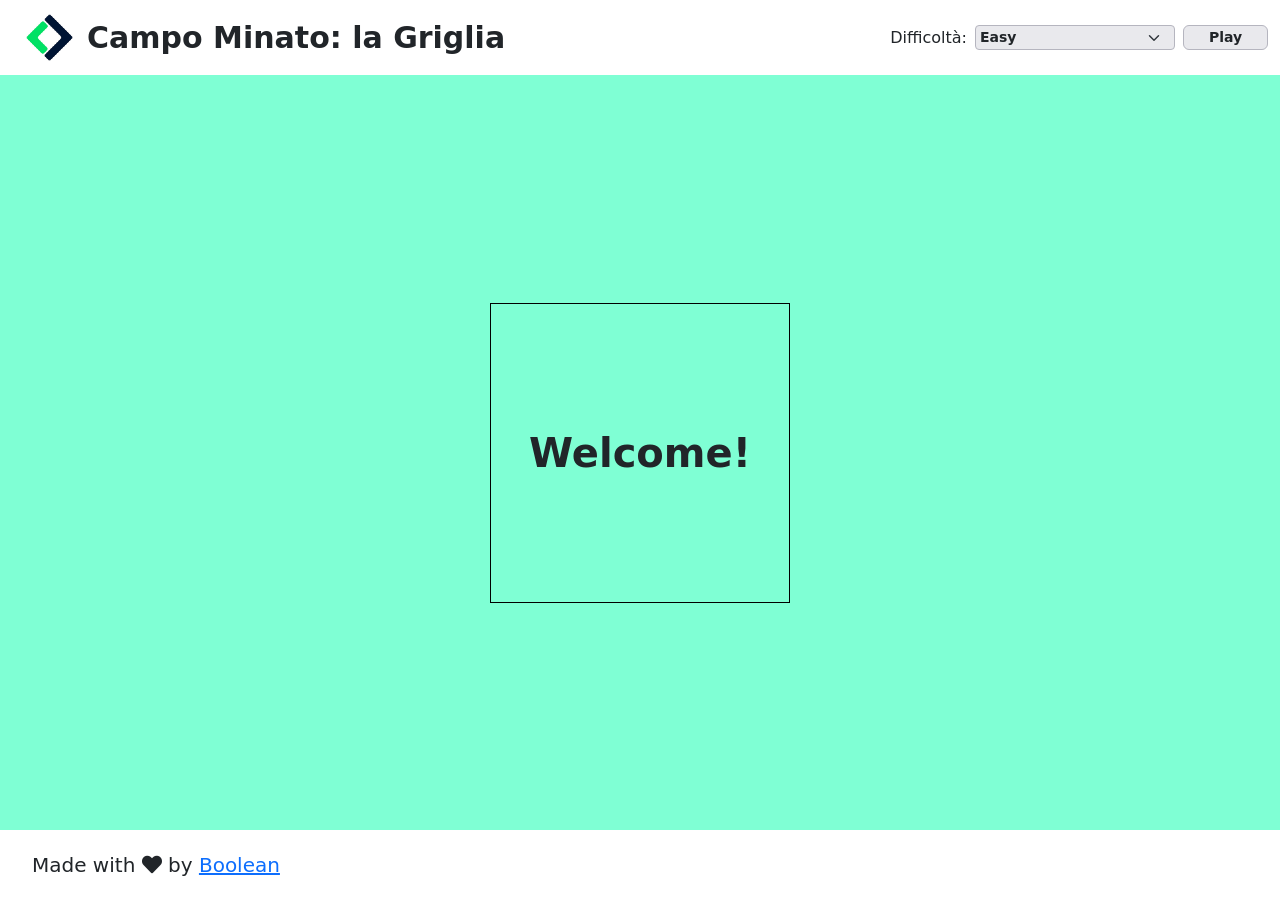
<file: index.html>
<!DOCTYPE html>
<html lang="en">
<head>
    <meta charset="UTF-8">
    <meta http-equiv="X-UA-Compatible" content="IE=edge">
    <meta name="viewport" content="width=device-width, initial-scale=1.0">
    <title>Campo Minato</title>

    <link rel="stylesheet" href="https://cdnjs.cloudflare.com/ajax/libs/font-awesome/5.15.4/css/all.min.css" integrity="sha512-1ycn6IcaQQ40/MKBW2W4Rhis/DbILU74C1vSrLJxCq57o941Ym01SwNsOMqvEBFlcgUa6xLiPY/NS5R+E6ztJQ==" crossorigin="anonymous" referrerpolicy="no-referrer" />

    <link href="https://cdn.jsdelivr.net/npm/bootstrap@5.0.2/dist/css/bootstrap.min.css" rel="stylesheet" integrity="sha384-EVSTQN3/azprG1Anm3QDgpJLIm9Nao0Yz1ztcQTwFspd3yD65VohhpuuCOmLASjC" crossorigin="anonymous">
    <link rel="stylesheet" href="css/frameworksizespace.css">
    <link rel="stylesheet" href="css/style.css">
</head>
<body>
    
    <!-- HEADER -->
    <header class="w-100">
        
    </header>

    <!-- MAIN -->
    <main class="d-flex justify-content-center align-items-center">
        
    </main>

    <!-- FOOTER -->
    <footer class="w-100 h_70p d-flex align-items-center">
        
    </footer>

    <script type="text/javascript" src="js/script.js"></script>
</body>
</html>
</file>
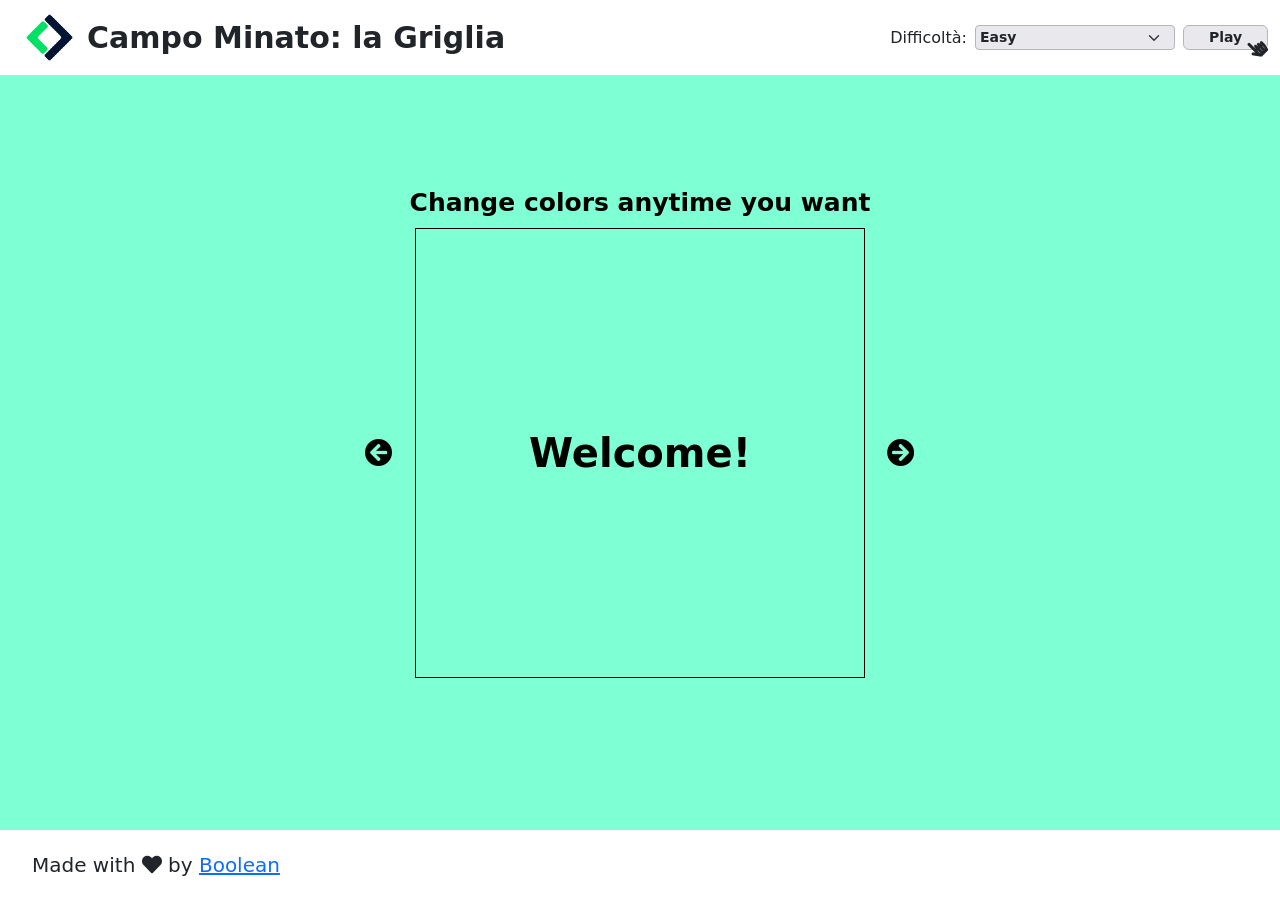
<file: Bonus - eventi click e scelta stile/index.html>
<!DOCTYPE html>
<html lang="en">
<head>
    <meta charset="UTF-8">
    <meta http-equiv="X-UA-Compatible" content="IE=edge">
    <meta name="viewport" content="width=device-width, initial-scale=1.0">
    <title>Campo Minato</title>

    <link rel="stylesheet" href="https://cdnjs.cloudflare.com/ajax/libs/font-awesome/5.15.4/css/all.min.css" integrity="sha512-1ycn6IcaQQ40/MKBW2W4Rhis/DbILU74C1vSrLJxCq57o941Ym01SwNsOMqvEBFlcgUa6xLiPY/NS5R+E6ztJQ==" crossorigin="anonymous" referrerpolicy="no-referrer" />

    <link href="https://cdn.jsdelivr.net/npm/bootstrap@5.0.2/dist/css/bootstrap.min.css" rel="stylesheet" integrity="sha384-EVSTQN3/azprG1Anm3QDgpJLIm9Nao0Yz1ztcQTwFspd3yD65VohhpuuCOmLASjC" crossorigin="anonymous">
    <link rel="stylesheet" href="css/frameworksizespace.css">
    <link rel="stylesheet" href="css/style.css">
</head>
<body>
    
    <!-- HEADER -->
    <header class="w-100">
        
    </header>

    <!-- MAIN -->
    <main class="d-flex justify-content-center align-items-center position-relative slider_green">
        
    </main>

    <!-- FOOTER -->
    <footer class="w-100 h_70p d-flex align-items-center">
        
    </footer>

    <script type="text/javascript" src="js/script.js"></script>
</body>
</html>
</file>
<file: css/frameworksizespace.css>
/* PADDING */

.p_5{
    padding: 5px;
}
.p_10{
    padding: 10px;
}
.p_15{
    padding: 15px;
}
.p_20{
    padding: 20px;
}
.p_25{
    padding: 25px;
}
.p_30{
    padding: 30px;
}
.p_35{
    padding: 35px;
}
.p_40{
    padding: 40px;
}
.p_45{
    padding: 45px;
}
.p_50{
    padding: 50px;
}
.p_55{
    padding: 55px;
}
.p_60{
    padding: 60px;
}
.p_65{
    padding: 65px;
}
.p_70{
    padding: 70px;
}
.p_75{
    padding: 75px;
}
.p_80{
    padding: 80px;
}
.p_85{
    padding: 85px;
}
.p_90{
    padding: 90px;
}
.p_95{
    padding: 95px;
}
.p_100{
    padding: 100px;
}

.px_5{
    padding: 0 5px;
}
.px_10{
    padding: 0 10px;
}
.px_15{
    padding: 0 15px;
}
.px_20{
    padding: 0 20px;
}
.px_25{
    padding: 0 25px;
}
.px_30{
    padding: 0 30px;
}
.px_35{
    padding: 0 35px;
}
.px_40{
    padding: 0 40px;
}
.px_45{
    padding: 0 45px;
}
.px_50{
    padding: 0 50px;
}
.px_55{
    padding: 0 55px;
}
.px_60{
    padding: 0 60px;
}
.px_65{
    padding: 0 65px;
}
.px_70{
    padding: 0 70px;
}
.px_75{
    padding: 0 75px;
}
.px_80{
    padding: 0 80px;
}
.px_85{
    padding: 0 85px;
}
.px_90{
    padding: 0 90px;
}
.px_95{
    padding: 0 95px;
}
.px_100{
    padding: 0 100px;
}

.py_5{
    padding: 5px 0;
}
.py_10{
    padding: 10px 0;
}
.py_15{
    padding: 15px 0;
}
.py_20{
    padding: 20px 0;
}
.py_25{
    padding: 25px 0;
}
.py_30{
    padding: 30px 0;
}
.py_35{
    padding: 35px 0;
}
.py_40{
    padding: 40px 0;
}
.py_45{
    padding: 45px 0;
}
.py_50{
    padding: 50px 0;
}
.py_55{
    padding: 55px 0;
}
.py_60{
    padding: 60px 0;
}
.py_65{
    padding: 65px 0;
}
.py_70{
    padding: 70px 0;
}
.py_75{
    padding: 75px 0;
}
.py_80{
    padding: 80px 0;
}
.py_85{
    padding: 85px 0;
}
.py_90{
    padding: 90px 0;
}
.py_95{
    padding: 95px 0;
}
.py_100{
    padding: 100px 0;
}

.pt_5{
    padding-top: 5px;
}
.pt_10{
    padding-top: 10px;
}
.pt_15{
    padding-top: 15px;
}
.pt_20{
    padding-top: 20px;
}
.pt_25{
    padding-top: 25px;
}
.pt_30{
    padding-top: 30px;
}
.pt_35{
    padding-top: 35px;
}
.pt_40{
    padding-top: 40px;
}
.pt_45{
    padding-top: 45px;
}
.pt_50{
    padding-top: 50px;
}
.pt_55{
    padding-top: 55px;
}
.pt_60{
    padding-top: 60px;
}
.pt_65{
    padding-top: 65px;
}
.pt_70{
    padding-top: 70px;
}
.pt_75{
    padding-top: 75px;
}
.pt_80{
    padding-top: 80px;
}
.pt_85{
    padding-top: 85px;
}
.pt_90{
    padding-top: 90px;
}
.pt_95{
    padding-top: 95px;
}
.pt_100{
    padding-top: 100px;
}

.pe_5{
    padding-right: 5px;
}
.pe_10{
    padding-right: 10px;
}
.pe_15{
    padding-right: 15px;
}
.pe_20{
    padding-right: 20px;
}
.pe_25{
    padding-right: 25px;
}
.pe_30{
    padding-right: 30px;
}
.pe_35{
    padding-right: 35px;
}
.pe_40{
    padding-right: 40px;
}
.pe_45{
    padding-right: 45px;
}
.pe_50{
    padding-right: 50px;
}
.pe_55{
    padding-right: 55px;
}
.pe_60{
    padding-right: 60px;
}
.pe_65{
    padding-right: 65px;
}
.pe_70{
    padding-right: 70px;
}
.pe_75{
    padding-right: 75px;
}
.pe_80{
    padding-right: 80px;
}
.pe_85{
    padding-right: 85px;
}
.pe_90{
    padding-right: 90px;
}
.pe_95{
    padding-right: 95px;
}
.pe_100{
    padding-right: 100px;
}

.pb_5{
    padding-bottom: 5px;
}
.pb_10{
    padding-bottom: 10px;
}
.pb_15{
    padding-bottom: 15px;
}
.pb_20{
    padding-bottom: 20px;
}
.pb_25{
    padding-bottom: 25px;
}
.pb_30{
    padding-bottom: 30px;
}
.pb_35{
    padding-bottom: 35px;
}
.pb_40{
    padding-bottom: 40px;
}
.pb_45{
    padding-bottom: 45px;
}
.pb_50{
    padding-bottom: 50px;
}
.pb_55{
    padding-bottom: 55px;
}
.pb_60{
    padding-bottom: 60px;
}
.pb_65{
    padding-bottom: 65px;
}
.pb_70{
    padding-bottom: 70px;
}
.pb_75{
    padding-bottom: 75px;
}
.pb_80{
    padding-bottom: 80px;
}
.pb_85{
    padding-bottom: 85px;
}
.pb_90{
    padding-bottom: 90px;
}
.pb_95{
    padding-bottom: 95px;
}
.pb_100{
    padding-bottom: 100px;
}

.ps_5{
    padding-left: 5px;
}
.ps_10{
    padding-left: 10px;
}
.ps_15{
    padding-left: 15px;
}
.ps_20{
    padding-left: 20px;
}
.ps_25{
    padding-left: 25px;
}
.ps_30{
    padding-left: 30px;
}
.ps_35{
    padding-left: 35px;
}
.ps_40{
    padding-left: 40px;
}
.ps_45{
    padding-left: 45px;
}
.ps_50{
    padding-left: 50px;
}
.ps_55{
    padding-left: 55px;
}
.ps_60{
    padding-left: 60px;
}
.ps_65{
    padding-left: 65px;
}
.ps_70{
    padding-left: 70px;
}
.ps_75{
    padding-left: 75px;
}
.ps_80{
    padding-left: 80px;
}
.ps_85{
    padding-left: 85px;
}
.ps_90{
    padding-left: 90px;
}
.ps_95{
    padding-left: 95px;
}
.ps_100{
    padding-left: 100px;
}


/* MARGIN */

.m_5{
    margin: 5px;
}
.m_10{
    margin: 10px;
}
.m_15{
    margin: 15px;
}
.m_20{
    margin: 20px;
}
.m_25{
    margin: 25px;
}
.m_30{
    margin: 30px;
}
.m_35{
    margin: 35px;
}
.m_40{
    margin: 40px;
}
.m_45{
    margin: 45px;
}
.m_50{
    margin: 50px;
}
.m_55{
    margin: 55px;
}
.m_60{
    margin: 60px;
}
.m_65{
    margin: 65px;
}
.m_70{
    margin: 70px;
}
.m_75{
    margin: 75px;
}
.m_80{
    margin: 80px;
}
.m_85{
    margin: 85px;
}
.m_90{
    margin: 90px;
}
.m_95{
    margin: 95px;
}
.m_100{
    margin: 100px;
}

.mx_5{
    margin: 0 5px;
}
.mx_10{
    margin: 0 10px;
}
.mx_15{
    margin: 0 15px;
}
.mx_20{
    margin: 0 20px;
}
.mx_25{
    margin: 0 25px;
}
.mx_30{
    margin: 0 30px;
}
.mx_35{
    margin: 0 35px;
}
.mx_40{
    margin: 0 40px;
}
.mx_45{
    margin: 0 45px;
}
.mx_50{
    margin: 0 50px;
}
.mx_55{
    margin: 0 55px;
}
.mx_60{
    margin: 0 60px;
}
.mx_65{
    margin: 0 65px;
}
.mx_70{
    margin: 0 70px;
}
.mx_75{
    margin: 0 75px;
}
.mx_80{
    margin: 0 80px;
}
.mx_85{
    margin: 0 85px;
}
.mx_90{
    margin: 0 90px;
}
.mx_95{
    margin: 0 95px;
}
.mx_100{
    margin: 0 100px;
}

.my_5{
    margin: 5px 0;
}
.my_10{
    margin: 10px 0;
}
.my_15{
    margin: 15px 0;
}
.my_20{
    margin: 20px 0;
}
.my_25{
    margin: 25px 0;
}
.my_30{
    margin: 30px 0;
}
.my_35{
    margin: 35px 0;
}
.my_40{
    margin: 40px 0;
}
.my_45{
    margin: 45px 0;
}
.my_50{
    margin: 50px 0;
}
.my_55{
    margin: 55px 0;
}
.my_60{
    margin: 60px 0;
}
.my_65{
    margin: 65px 0;
}
.my_70{
    margin: 70px 0;
}
.my_75{
    margin: 75px 0;
}
.my_80{
    margin: 80px 0;
}
.my_85{
    margin: 85px 0;
}
.my_90{
    margin: 90px 0;
}
.my_95{
    margin: 95px 0;
}
.my_100{
    margin: 100px 0;
}

.mt_5{
    margin-top: 5px;
}
.mt_10{
    margin-top: 10px;
}
.mt_15{
    margin-top: 15px;
}
.mt_20{
    margin-top: 20px;
}
.mt_25{
    margin-top: 25px;
}
.mt_30{
    margin-top: 30px;
}
.mt_35{
    margin-top: 35px;
}
.mt_40{
    margin-top: 40px;
}
.mt_45{
    margin-top: 45px;
}
.mt_50{
    margin-top: 50px;
}
.mt_55{
    margin-top: 55px;
}
.mt_60{
    margin-top: 60px;
}
.mt_65{
    margin-top: 65px;
}
.mt_70{
    margin-top: 70px;
}
.mt_75{
    margin-top: 75px;
}
.mt_80{
    margin-top: 80px;
}
.mt_85{
    margin-top: 85px;
}
.mt_90{
    margin-top: 90px;
}
.mt_95{
    margin-top: 95px;
}
.mt_100{
    margin-top: 100px;
}

.me_5{
    margin-right: 5px;
}
.me_10{
    margin-right: 10px;
}
.me_15{
    margin-right: 15px;
}
.me_20{
    margin-right: 20px;
}
.me_25{
    margin-right: 25px;
}
.me_30{
    margin-right: 30px;
}
.me_35{
    margin-right: 35px;
}
.me_40{
    margin-right: 40px;
}
.me_45{
    margin-right: 45px;
}
.me_50{
    margin-right: 50px;
}
.me_55{
    margin-right: 55px;
}
.me_60{
    margin-right: 60px;
}
.me_65{
    margin-right: 65px;
}
.me_70{
    margin-right: 70px;
}
.me_75{
    margin-right: 75px;
}
.me_80{
    margin-right: 80px;
}
.me_85{
    margin-right: 85px;
}
.me_90{
    margin-right: 90px;
}
.me_95{
    margin-right: 95px;
}
.me_100{
    margin-right: 100px;
}

.mb_5{
    margin-bottom: 5px;
}
.mb_10{
    margin-bottom: 10px;
}
.mb_15{
    margin-bottom: 15px;
}
.mb_20{
    margin-bottom: 20px;
}
.mb_25{
    margin-bottom: 25px;
}
.mb_30{
    margin-bottom: 30px;
}
.mb_35{
    margin-bottom: 35px;
}
.mb_40{
    margin-bottom: 40px;
}
.mb_45{
    margin-bottom: 45px;
}
.mb_50{
    margin-bottom: 50px;
}
.mb_55{
    margin-bottom: 55px;
}
.mb_60{
    margin-bottom: 60px;
}
.mb_65{
    margin-bottom: 65px;
}
.mb_70{
    margin-bottom: 70px;
}
.mb_75{
    margin-bottom: 75px;
}
.mb_80{
    margin-bottom: 80px;
}
.mb_85{
    margin-bottom: 85px;
}
.mb_90{
    margin-bottom: 90px;
}
.mb_95{
    margin-bottom: 95px;
}
.mb_100{
    margin-bottom: 100px;
}

.ms_5{
    margin-left: 5px;
}
.ms_10{
    margin-left: 10px;
}
.ms_15{
    margin-left: 15px;
}
.ms_20{
    margin-left: 20px;
}
.ms_25{
    margin-left: 25px;
}
.ms_30{
    margin-left: 30px;
}
.ms_35{
    margin-left: 35px;
}
.ms_40{
    margin-left: 40px;
}
.ms_45{
    margin-left: 45px;
}
.ms_50{
    margin-left: 50px;
}
.ms_55{
    margin-left: 55px;
}
.ms_60{
    margin-left: 60px;
}
.ms_65{
    margin-left: 65px;
}
.ms_70{
    margin-left: 70px;
}
.ms_75{
    margin-left: 75px;
}
.ms_80{
    margin-left: 80px;
}
.ms_85{
    margin-left: 85px;
}
.ms_90{
    margin-left: 90px;
}
.ms_95{
    margin-left: 95px;
}
.ms_100{
    margin-left: 100px;
}


/* WIDTH */

.w_5{
    width: 5%;
}
.w_10{
    width: 10%;
}
.w_15{
    width: 15%;
}
.w_20{
    width: 20%;
}
.w_25{
    width: 25%;
}
.w_30{
    width: 30%;
}
.w_35{
    width: 35%;
}
.w_40{
    width: 40%;
}
.w_45{
    width: 45%;
}
.w_50{
    width: 50%;
}
.w_55{
    width: 55%;
}
.w_60{
    width: 60%;
}
.w_65{
    width: 65%;
}
.w_70{
    width: 70%;
}
.w_75{
    width: 75%;
}
.w_80{
    width: 80%;
}
.w_85{
    width: 85%;
}
.w_90{
    width: 90%;
}
.w_95{
    width: 95%;
}
.w_100{
    width: 100%;
}

.w_5p{
    width: 5px;
}
.w_10p{
    width: 10px;
}
.w_15p{
    width: 15px;
}
.w_20p{
    width: 20px;
}
.w_25p{
    width: 25px;
}
.w_30p{
    width: 30px;
}
.w_35p{
    width: 35px;
}
.w_40p{
    width: 40px;
}
.w_45p{
    width: 45px;
}
.w_50p{
    width: 50px;
}
.w_55p{
    width: 55px;
}
.w_60p{
    width: 60px;
}
.w_65p{
    width: 65px;
}
.w_70p{
    width: 70px;
}
.w_75p{
    width: 75px;
}
.w_80p{
    width: 80px;
}
.w_85p{
    width: 85px;
}
.w_90p{
    width: 90px;
}
.w_95p{
    width: 95px;
}
.w_100p{
    width: 100px;
}
.w_125p{
    width: 125px;
}
.w_150p{
    width: 150px;
}
.w_175p{
    width: 175px;
}
.w_200p{
    width: 200px;
}
.w_250p{
    width: 250px;
}
.w_500p{
    width: 500px;
}




/* HEIGHT */

.h_5{
    height: 5%;
}
.h_10{
    height: 10%;
}
.h_15{
    height: 15%;
}
.h_20{
    height: 20%;
}
.h_25{
    height: 25%;
}
.h_30{
    height: 30%;
}
.h_35{
    height: 35%;
}
.h_40{
    height: 40%;
}
.h_45{
    height: 45%;
}
.h_50{
    height: 50%;
}
.h_55{
    height: 55%;
}
.h_60{
    height: 60%;
}
.h_65{
    height: 65%;
}
.h_70{
    height: 70%;
}
.h_75{
    height: 75%;
}
.h_80{
    height: 80%;
}
.h_85{
    height: 85%;
}
.h_90{
    height: 90%;
}
.h_95{
    height: 95%;
}
.h_100{
    height: 100%;
}

.h_5p{
    height: 5px;
}
.h_10p{
    height: 10px;
}
.h_15p{
    height: 15px;
}
.h_20p{
    height: 20px;
}
.h_25p{
    height: 25px;
}
.h_30p{
    height: 30px;
}
.h_35p{
    height: 35px;
}
.h_40p{
    height: 40px;
}
.h_45p{
    height: 45px;
}
.h_50p{
    height: 50px;
}
.h_55p{
    height: 55px;
}
.h_60p{
    height: 60px;
}
.h_65p{
    height: 65px;
}
.h_70p{
    height: 70px;
}
.h_75p{
    height: 75px;
}
.h_80p{
    height: 80px;
}
.h_85p{
    height: 85px;
}
.h_90p{
    height: 90px;
}
.h_95p{
    height: 95px;
}
.h_100p{
    height: 100px;
}
.h_125p{
    height: 125px;
}
.h_150p{
    height: 150px;
}
.h_175p{
    height: 175px;
}
.h_200p{
    height: 200px;
}
.h_250p{
    height: 250px;
}
.h_500p{
    height: 500px;
}

/* FONT */

.fs_5{
    font-size: 5px;
}
.fs_10{
    font-size: 10px;
}
.fs_15{
    font-size: 15px;
}
.fs_20{
    font-size: 20px;
}
.fs_25{
    font-size: 25px;
}
.fs_30{
    font-size: 30px;
}
.fs_35{
    font-size: 35px;
}
.fs_40{
    font-size: 40px;
}
.fs_45{
    font-size: 45px;
}
.fs_50{
    font-size: 50px;
}
</file>
<file: css/style.css>
/* COMMON */

.my_grey_bg{
    background-color: #e9e9ed;
}
.my_grey_borders{
    border: 1.5px solid #b5b5bf;
}


/* HEADER */

/* Header text */
header h1,
header span{
    display: none;
}

/* Select zone */
.select_wrapper{
    gap: .5rem;
}
.start_button{
    font-size: .875rem;
}
.start_button:focus{
    box-shadow: none;
}
.form-select{
    width: 100px;
}
.form-select:focus{
    box-shadow: none;
    border-color: #b5b5bf;
}


/* MAIN */

/* Style for main */
main{
    height: calc(100vh - 145px);
    background-color: #7fffd4;
}

/* Beginning */
.start_title{
    left: 50%;
    top: 50%;
    transform: translate(-50%, -50%);
}

/* Game wrapper */
.game_wrapper{
    width: 300px;
    height: 300px;
    border: 1.5px solid black;
}
.game_wrapper.borders_fix{
    border: none;
}

/* Width style (based on difficulty) */
.easy{
    width: calc(10%);
    height: calc(10%);
}
.medium{
    width: calc(100% / 9);
    height: calc(100% / 9);
}
.hard{
    width: calc(100% / 7);
    height: calc(100% / 7);
}

/* About boxes */
.box{
    border: 1.5px solid black;
    display: flex;
    justify-content: center;
    align-items: center;
    cursor: pointer;
}
.box.safe{
    background-color: #6495ed;
}
.box.deadly{
    background-color: red;
}

/* End game */
.end_game{
    display: none;
    width: 300px;
    height: 300px;
    z-index: 3000;
    position: fixed;
    background-color: rgba(0, 0, 0, .75);
}
.end_game.active{
    display: flex;
}


/* MEDIA */

/* Fix per l'header */
@media screen and (min-width: 768px){
    header h1,
    header span{
        display: block;
    }
    .form-select{
        width: 200px;
    }
    header h1{
        font-size: 20px;
    }
}
@media screen and (min-width: 992px){
    header h1{
        font-size: 30px;
    }
}
/* Fix per il wrapper del gioco */
@media screen and (min-width: 768px) and (min-height: 918px){
    .game_wrapper{
        width: 600px;
        height: 600px;
    }
    .end_game{
        width: 600px;
        height: 600px;
    }
}
</file>
<file: Bonus - eventi click e scelta stile/css/frameworksizespace.css>
/* PADDING */

.p_5{
    padding: 5px;
}
.p_10{
    padding: 10px;
}
.p_15{
    padding: 15px;
}
.p_20{
    padding: 20px;
}
.p_25{
    padding: 25px;
}
.p_30{
    padding: 30px;
}
.p_35{
    padding: 35px;
}
.p_40{
    padding: 40px;
}
.p_45{
    padding: 45px;
}
.p_50{
    padding: 50px;
}
.p_55{
    padding: 55px;
}
.p_60{
    padding: 60px;
}
.p_65{
    padding: 65px;
}
.p_70{
    padding: 70px;
}
.p_75{
    padding: 75px;
}
.p_80{
    padding: 80px;
}
.p_85{
    padding: 85px;
}
.p_90{
    padding: 90px;
}
.p_95{
    padding: 95px;
}
.p_100{
    padding: 100px;
}

.px_5{
    padding: 0 5px;
}
.px_10{
    padding: 0 10px;
}
.px_15{
    padding: 0 15px;
}
.px_20{
    padding: 0 20px;
}
.px_25{
    padding: 0 25px;
}
.px_30{
    padding: 0 30px;
}
.px_35{
    padding: 0 35px;
}
.px_40{
    padding: 0 40px;
}
.px_45{
    padding: 0 45px;
}
.px_50{
    padding: 0 50px;
}
.px_55{
    padding: 0 55px;
}
.px_60{
    padding: 0 60px;
}
.px_65{
    padding: 0 65px;
}
.px_70{
    padding: 0 70px;
}
.px_75{
    padding: 0 75px;
}
.px_80{
    padding: 0 80px;
}
.px_85{
    padding: 0 85px;
}
.px_90{
    padding: 0 90px;
}
.px_95{
    padding: 0 95px;
}
.px_100{
    padding: 0 100px;
}

.py_5{
    padding: 5px 0;
}
.py_10{
    padding: 10px 0;
}
.py_15{
    padding: 15px 0;
}
.py_20{
    padding: 20px 0;
}
.py_25{
    padding: 25px 0;
}
.py_30{
    padding: 30px 0;
}
.py_35{
    padding: 35px 0;
}
.py_40{
    padding: 40px 0;
}
.py_45{
    padding: 45px 0;
}
.py_50{
    padding: 50px 0;
}
.py_55{
    padding: 55px 0;
}
.py_60{
    padding: 60px 0;
}
.py_65{
    padding: 65px 0;
}
.py_70{
    padding: 70px 0;
}
.py_75{
    padding: 75px 0;
}
.py_80{
    padding: 80px 0;
}
.py_85{
    padding: 85px 0;
}
.py_90{
    padding: 90px 0;
}
.py_95{
    padding: 95px 0;
}
.py_100{
    padding: 100px 0;
}

.pt_5{
    padding-top: 5px;
}
.pt_10{
    padding-top: 10px;
}
.pt_15{
    padding-top: 15px;
}
.pt_20{
    padding-top: 20px;
}
.pt_25{
    padding-top: 25px;
}
.pt_30{
    padding-top: 30px;
}
.pt_35{
    padding-top: 35px;
}
.pt_40{
    padding-top: 40px;
}
.pt_45{
    padding-top: 45px;
}
.pt_50{
    padding-top: 50px;
}
.pt_55{
    padding-top: 55px;
}
.pt_60{
    padding-top: 60px;
}
.pt_65{
    padding-top: 65px;
}
.pt_70{
    padding-top: 70px;
}
.pt_75{
    padding-top: 75px;
}
.pt_80{
    padding-top: 80px;
}
.pt_85{
    padding-top: 85px;
}
.pt_90{
    padding-top: 90px;
}
.pt_95{
    padding-top: 95px;
}
.pt_100{
    padding-top: 100px;
}

.pe_5{
    padding-right: 5px;
}
.pe_10{
    padding-right: 10px;
}
.pe_15{
    padding-right: 15px;
}
.pe_20{
    padding-right: 20px;
}
.pe_25{
    padding-right: 25px;
}
.pe_30{
    padding-right: 30px;
}
.pe_35{
    padding-right: 35px;
}
.pe_40{
    padding-right: 40px;
}
.pe_45{
    padding-right: 45px;
}
.pe_50{
    padding-right: 50px;
}
.pe_55{
    padding-right: 55px;
}
.pe_60{
    padding-right: 60px;
}
.pe_65{
    padding-right: 65px;
}
.pe_70{
    padding-right: 70px;
}
.pe_75{
    padding-right: 75px;
}
.pe_80{
    padding-right: 80px;
}
.pe_85{
    padding-right: 85px;
}
.pe_90{
    padding-right: 90px;
}
.pe_95{
    padding-right: 95px;
}
.pe_100{
    padding-right: 100px;
}

.pb_5{
    padding-bottom: 5px;
}
.pb_10{
    padding-bottom: 10px;
}
.pb_15{
    padding-bottom: 15px;
}
.pb_20{
    padding-bottom: 20px;
}
.pb_25{
    padding-bottom: 25px;
}
.pb_30{
    padding-bottom: 30px;
}
.pb_35{
    padding-bottom: 35px;
}
.pb_40{
    padding-bottom: 40px;
}
.pb_45{
    padding-bottom: 45px;
}
.pb_50{
    padding-bottom: 50px;
}
.pb_55{
    padding-bottom: 55px;
}
.pb_60{
    padding-bottom: 60px;
}
.pb_65{
    padding-bottom: 65px;
}
.pb_70{
    padding-bottom: 70px;
}
.pb_75{
    padding-bottom: 75px;
}
.pb_80{
    padding-bottom: 80px;
}
.pb_85{
    padding-bottom: 85px;
}
.pb_90{
    padding-bottom: 90px;
}
.pb_95{
    padding-bottom: 95px;
}
.pb_100{
    padding-bottom: 100px;
}

.ps_5{
    padding-left: 5px;
}
.ps_10{
    padding-left: 10px;
}
.ps_15{
    padding-left: 15px;
}
.ps_20{
    padding-left: 20px;
}
.ps_25{
    padding-left: 25px;
}
.ps_30{
    padding-left: 30px;
}
.ps_35{
    padding-left: 35px;
}
.ps_40{
    padding-left: 40px;
}
.ps_45{
    padding-left: 45px;
}
.ps_50{
    padding-left: 50px;
}
.ps_55{
    padding-left: 55px;
}
.ps_60{
    padding-left: 60px;
}
.ps_65{
    padding-left: 65px;
}
.ps_70{
    padding-left: 70px;
}
.ps_75{
    padding-left: 75px;
}
.ps_80{
    padding-left: 80px;
}
.ps_85{
    padding-left: 85px;
}
.ps_90{
    padding-left: 90px;
}
.ps_95{
    padding-left: 95px;
}
.ps_100{
    padding-left: 100px;
}


/* MARGIN */

.m_5{
    margin: 5px;
}
.m_10{
    margin: 10px;
}
.m_15{
    margin: 15px;
}
.m_20{
    margin: 20px;
}
.m_25{
    margin: 25px;
}
.m_30{
    margin: 30px;
}
.m_35{
    margin: 35px;
}
.m_40{
    margin: 40px;
}
.m_45{
    margin: 45px;
}
.m_50{
    margin: 50px;
}
.m_55{
    margin: 55px;
}
.m_60{
    margin: 60px;
}
.m_65{
    margin: 65px;
}
.m_70{
    margin: 70px;
}
.m_75{
    margin: 75px;
}
.m_80{
    margin: 80px;
}
.m_85{
    margin: 85px;
}
.m_90{
    margin: 90px;
}
.m_95{
    margin: 95px;
}
.m_100{
    margin: 100px;
}

.mx_5{
    margin: 0 5px;
}
.mx_10{
    margin: 0 10px;
}
.mx_15{
    margin: 0 15px;
}
.mx_20{
    margin: 0 20px;
}
.mx_25{
    margin: 0 25px;
}
.mx_30{
    margin: 0 30px;
}
.mx_35{
    margin: 0 35px;
}
.mx_40{
    margin: 0 40px;
}
.mx_45{
    margin: 0 45px;
}
.mx_50{
    margin: 0 50px;
}
.mx_55{
    margin: 0 55px;
}
.mx_60{
    margin: 0 60px;
}
.mx_65{
    margin: 0 65px;
}
.mx_70{
    margin: 0 70px;
}
.mx_75{
    margin: 0 75px;
}
.mx_80{
    margin: 0 80px;
}
.mx_85{
    margin: 0 85px;
}
.mx_90{
    margin: 0 90px;
}
.mx_95{
    margin: 0 95px;
}
.mx_100{
    margin: 0 100px;
}

.my_5{
    margin: 5px 0;
}
.my_10{
    margin: 10px 0;
}
.my_15{
    margin: 15px 0;
}
.my_20{
    margin: 20px 0;
}
.my_25{
    margin: 25px 0;
}
.my_30{
    margin: 30px 0;
}
.my_35{
    margin: 35px 0;
}
.my_40{
    margin: 40px 0;
}
.my_45{
    margin: 45px 0;
}
.my_50{
    margin: 50px 0;
}
.my_55{
    margin: 55px 0;
}
.my_60{
    margin: 60px 0;
}
.my_65{
    margin: 65px 0;
}
.my_70{
    margin: 70px 0;
}
.my_75{
    margin: 75px 0;
}
.my_80{
    margin: 80px 0;
}
.my_85{
    margin: 85px 0;
}
.my_90{
    margin: 90px 0;
}
.my_95{
    margin: 95px 0;
}
.my_100{
    margin: 100px 0;
}

.mt_5{
    margin-top: 5px;
}
.mt_10{
    margin-top: 10px;
}
.mt_15{
    margin-top: 15px;
}
.mt_20{
    margin-top: 20px;
}
.mt_25{
    margin-top: 25px;
}
.mt_30{
    margin-top: 30px;
}
.mt_35{
    margin-top: 35px;
}
.mt_40{
    margin-top: 40px;
}
.mt_45{
    margin-top: 45px;
}
.mt_50{
    margin-top: 50px;
}
.mt_55{
    margin-top: 55px;
}
.mt_60{
    margin-top: 60px;
}
.mt_65{
    margin-top: 65px;
}
.mt_70{
    margin-top: 70px;
}
.mt_75{
    margin-top: 75px;
}
.mt_80{
    margin-top: 80px;
}
.mt_85{
    margin-top: 85px;
}
.mt_90{
    margin-top: 90px;
}
.mt_95{
    margin-top: 95px;
}
.mt_100{
    margin-top: 100px;
}

.me_5{
    margin-right: 5px;
}
.me_10{
    margin-right: 10px;
}
.me_15{
    margin-right: 15px;
}
.me_20{
    margin-right: 20px;
}
.me_25{
    margin-right: 25px;
}
.me_30{
    margin-right: 30px;
}
.me_35{
    margin-right: 35px;
}
.me_40{
    margin-right: 40px;
}
.me_45{
    margin-right: 45px;
}
.me_50{
    margin-right: 50px;
}
.me_55{
    margin-right: 55px;
}
.me_60{
    margin-right: 60px;
}
.me_65{
    margin-right: 65px;
}
.me_70{
    margin-right: 70px;
}
.me_75{
    margin-right: 75px;
}
.me_80{
    margin-right: 80px;
}
.me_85{
    margin-right: 85px;
}
.me_90{
    margin-right: 90px;
}
.me_95{
    margin-right: 95px;
}
.me_100{
    margin-right: 100px;
}

.mb_5{
    margin-bottom: 5px;
}
.mb_10{
    margin-bottom: 10px;
}
.mb_15{
    margin-bottom: 15px;
}
.mb_20{
    margin-bottom: 20px;
}
.mb_25{
    margin-bottom: 25px;
}
.mb_30{
    margin-bottom: 30px;
}
.mb_35{
    margin-bottom: 35px;
}
.mb_40{
    margin-bottom: 40px;
}
.mb_45{
    margin-bottom: 45px;
}
.mb_50{
    margin-bottom: 50px;
}
.mb_55{
    margin-bottom: 55px;
}
.mb_60{
    margin-bottom: 60px;
}
.mb_65{
    margin-bottom: 65px;
}
.mb_70{
    margin-bottom: 70px;
}
.mb_75{
    margin-bottom: 75px;
}
.mb_80{
    margin-bottom: 80px;
}
.mb_85{
    margin-bottom: 85px;
}
.mb_90{
    margin-bottom: 90px;
}
.mb_95{
    margin-bottom: 95px;
}
.mb_100{
    margin-bottom: 100px;
}

.ms_5{
    margin-left: 5px;
}
.ms_10{
    margin-left: 10px;
}
.ms_15{
    margin-left: 15px;
}
.ms_20{
    margin-left: 20px;
}
.ms_25{
    margin-left: 25px;
}
.ms_30{
    margin-left: 30px;
}
.ms_35{
    margin-left: 35px;
}
.ms_40{
    margin-left: 40px;
}
.ms_45{
    margin-left: 45px;
}
.ms_50{
    margin-left: 50px;
}
.ms_55{
    margin-left: 55px;
}
.ms_60{
    margin-left: 60px;
}
.ms_65{
    margin-left: 65px;
}
.ms_70{
    margin-left: 70px;
}
.ms_75{
    margin-left: 75px;
}
.ms_80{
    margin-left: 80px;
}
.ms_85{
    margin-left: 85px;
}
.ms_90{
    margin-left: 90px;
}
.ms_95{
    margin-left: 95px;
}
.ms_100{
    margin-left: 100px;
}


/* WIDTH */

.w_5{
    width: 5%;
}
.w_10{
    width: 10%;
}
.w_15{
    width: 15%;
}
.w_20{
    width: 20%;
}
.w_25{
    width: 25%;
}
.w_30{
    width: 30%;
}
.w_35{
    width: 35%;
}
.w_40{
    width: 40%;
}
.w_45{
    width: 45%;
}
.w_50{
    width: 50%;
}
.w_55{
    width: 55%;
}
.w_60{
    width: 60%;
}
.w_65{
    width: 65%;
}
.w_70{
    width: 70%;
}
.w_75{
    width: 75%;
}
.w_80{
    width: 80%;
}
.w_85{
    width: 85%;
}
.w_90{
    width: 90%;
}
.w_95{
    width: 95%;
}
.w_100{
    width: 100%;
}

.w_5p{
    width: 5px;
}
.w_10p{
    width: 10px;
}
.w_15p{
    width: 15px;
}
.w_20p{
    width: 20px;
}
.w_25p{
    width: 25px;
}
.w_30p{
    width: 30px;
}
.w_35p{
    width: 35px;
}
.w_40p{
    width: 40px;
}
.w_45p{
    width: 45px;
}
.w_50p{
    width: 50px;
}
.w_55p{
    width: 55px;
}
.w_60p{
    width: 60px;
}
.w_65p{
    width: 65px;
}
.w_70p{
    width: 70px;
}
.w_75p{
    width: 75px;
}
.w_80p{
    width: 80px;
}
.w_85p{
    width: 85px;
}
.w_90p{
    width: 90px;
}
.w_95p{
    width: 95px;
}
.w_100p{
    width: 100px;
}
.w_125p{
    width: 125px;
}
.w_150p{
    width: 150px;
}
.w_175p{
    width: 175px;
}
.w_200p{
    width: 200px;
}
.w_250p{
    width: 250px;
}
.w_500p{
    width: 500px;
}




/* HEIGHT */

.h_5{
    height: 5%;
}
.h_10{
    height: 10%;
}
.h_15{
    height: 15%;
}
.h_20{
    height: 20%;
}
.h_25{
    height: 25%;
}
.h_30{
    height: 30%;
}
.h_35{
    height: 35%;
}
.h_40{
    height: 40%;
}
.h_45{
    height: 45%;
}
.h_50{
    height: 50%;
}
.h_55{
    height: 55%;
}
.h_60{
    height: 60%;
}
.h_65{
    height: 65%;
}
.h_70{
    height: 70%;
}
.h_75{
    height: 75%;
}
.h_80{
    height: 80%;
}
.h_85{
    height: 85%;
}
.h_90{
    height: 90%;
}
.h_95{
    height: 95%;
}
.h_100{
    height: 100%;
}

.h_5p{
    height: 5px;
}
.h_10p{
    height: 10px;
}
.h_15p{
    height: 15px;
}
.h_20p{
    height: 20px;
}
.h_25p{
    height: 25px;
}
.h_30p{
    height: 30px;
}
.h_35p{
    height: 35px;
}
.h_40p{
    height: 40px;
}
.h_45p{
    height: 45px;
}
.h_50p{
    height: 50px;
}
.h_55p{
    height: 55px;
}
.h_60p{
    height: 60px;
}
.h_65p{
    height: 65px;
}
.h_70p{
    height: 70px;
}
.h_75p{
    height: 75px;
}
.h_80p{
    height: 80px;
}
.h_85p{
    height: 85px;
}
.h_90p{
    height: 90px;
}
.h_95p{
    height: 95px;
}
.h_100p{
    height: 100px;
}
.h_125p{
    height: 125px;
}
.h_150p{
    height: 150px;
}
.h_175p{
    height: 175px;
}
.h_200p{
    height: 200px;
}
.h_250p{
    height: 250px;
}
.h_500p{
    height: 500px;
}

/* FONT */

.fs_5{
    font-size: 5px;
}
.fs_10{
    font-size: 10px;
}
.fs_15{
    font-size: 15px;
}
.fs_20{
    font-size: 20px;
}
.fs_25{
    font-size: 25px;
}
.fs_30{
    font-size: 30px;
}
.fs_35{
    font-size: 35px;
}
.fs_40{
    font-size: 40px;
}
.fs_45{
    font-size: 45px;
}
.fs_50{
    font-size: 50px;
}
</file>
<file: Bonus - eventi click e scelta stile/css/style.css>
/* COMMON */

.my_grey_bg{
    background-color: #e9e9ed;
}
.my_grey_borders{
    border: 1.5px solid #b5b5bf;
}


/* HEADER */

/* Header text */
header h1,
header span{
    display: none;
}

/* Select zone */
.select_wrapper{
    gap: .5rem;
}
.start_button{
    font-size: .875rem;
}
.start_button:focus{
    box-shadow: none;
}
.form-select{
    width: 100px;
}
.form-select:focus{
    box-shadow: none;
    border-color: #b5b5bf;
}
.fa-hand-pointer{
    right: .1rem;
    bottom: -.5rem;
    font-size: 1.2rem;
    transform: rotate(315deg);
}
.fa-hand-pointer.click_hand{
    animation: click_hand .1s linear 1;
}


/* MAIN */

/* Style for main */
main{
    height: calc(100vh - 145px);
}

/* Beginning */
.start_title{
    left: 50%;
    top: 50%;
    transform: translate(-50%, -50%);
}

/* Colors slider title */
.colors_slider_title{
    top: calc(50% - 180px);
    font-size: 15px;
}

/* Arrows*/
.fa-arrow-circle-left{
    left: calc(50% - 200px);
    cursor: pointer;
}
.fa-arrow-circle-right{
    right: calc(50% - 200px);
    cursor: pointer;
}

/* Styles by slider */
main.slider_green{
    background-color: #7fffd4;
    color: black;
}
.game_wrapper.slider_green,
main.slider_green .box{
    border: 1.5px solid black;
}
main.slider_blue{
    background-color: darkblue;
    color: white;
}
.game_wrapper.slider_blue,
main.slider_blue .box{
    border: 1.5px solid white;
}
main.slider_purple{
    background-color: purple;
    color: #dda9d7;
}
.game_wrapper.slider_purple,
main.slider_purple .box{
    border: 1.5px solid #dda9d7;
}
main.slider_black{
    background-color: black;
    color: cyan;
}
.game_wrapper.slider_black,
main.slider_black .box{
    border: 1.5px solid cyan;
}
main.slider_coral{
    background-color: coral;
    color: #4c6910;
}
.game_wrapper.slider_coral,
main.slider_coral .box{
    border: 1.5px solid #4c6910;
}

/* Game wrapper */
.game_wrapper{
    width: 300px;
    height: 300px;
}
.game_wrapper.borders_fix{
    border: none;
}

/* Width style (based on difficulty) */
.easy{
    width: calc(10%);
    height: calc(10%);
}
.medium{
    width: calc(100% / 9);
    height: calc(100% / 9);
}
.hard{
    width: calc(100% / 7);
    height: calc(100% / 7);
}

/* About boxes */
.box{
    display: flex;
    justify-content: center;
    align-items: center;
    cursor: pointer;
}
.box.safe{
    background-color: #6495ed;
}
.box.deadly{
    background-color: red;
}

/* End game */
.end_game{
    display: none;
    width: 300px;
    height: 300px;
    z-index: 3000;
    position: fixed;
    background-color: rgba(0, 0, 0, .75);
}
.end_game.active{
    display: flex;
}


/* ANIMAZIONI */

/* Animazione hand-pointer */
@keyframes click_hand{
    50%{
        transform: scale(.5) rotate(315deg);
    }
    100%{
        transform: scale(1) rotate(315deg);
    } 
}


/* MEDIA */

/* Fix per l'header */
@media screen and (min-width: 768px){
    header h1,
    header span{
        display: block;
    }
    .form-select{
        width: 200px;
    }
    header h1{
        font-size: 20px;
    }
}
@media screen and (min-width: 992px){
    header h1{
        font-size: 30px;
    }
}


/* Fix per il wrapper del gioco, slider title e arrows*/
@media screen and (min-width: 576px) and (min-height: 726px){
    .game_wrapper{
        width: 450px;
        height: 450px;
    }
    .end_game{
        width: 450px;
        height: 450px;
    }
    .fa-arrow-circle-left{
        left: calc(50% - 275px);
    }
    .fa-arrow-circle-right{
        right: calc(50% - 275px);
    }
    .colors_slider_title{
        top: calc(50% - 265px);
        font-size: 25px;
    }
}
@media screen and (min-width: 768px) and (min-height: 918px){
    .game_wrapper{
        width: 600px;
        height: 600px;
    }
    .end_game{
        width: 600px;
        height: 600px;
    }
    .fa-arrow-circle-left{
        left: calc(50% - 350px);
    }
    .fa-arrow-circle-right{
        right: calc(50% - 350px);
    }
    .colors_slider_title{
        top: calc(50% - 360px);
        font-size: 35px;
    }
}
</file>
